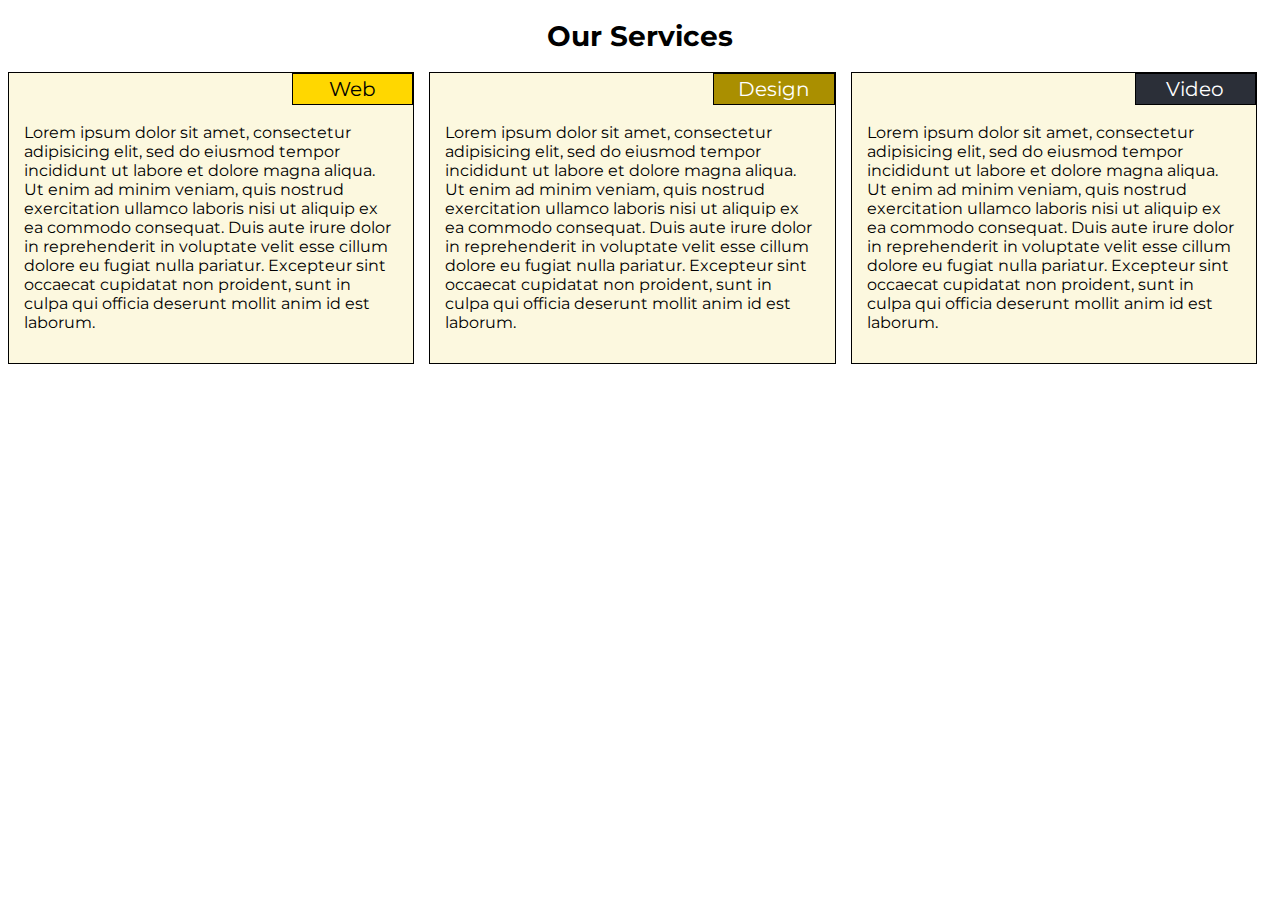
<file: site/module-2-solution/index.html>
<!DOCTYPE html>
<html>
<head>
	<meta charset="utf-8">
	<meta lang="zxx">
	<meta name="viewport" content="width=device-width, initial-scale=1">
	<title>Module 2 Solution</title>
	<link rel="stylesheet" type="text/css" href="css/styles.css">
	<link rel="preconnect" href="https://fonts.googleapis.com">
	<link rel="preconnect" href="https://fonts.gstatic.com" crossorigin>
	<link href="https://fonts.googleapis.com/css2?family=Montserrat&display=swap" rel="stylesheet">
</head>

<body>
	<h1>Our Services</h1>

	<div class="row">
		<section class="col-lg-4 col-md-6 col-sm-12">
			<div>
				<span id="light-gold">Web</span>
				<p>Lorem ipsum dolor sit amet, consectetur adipisicing elit, sed do eiusmod
				tempor incididunt ut labore et dolore magna aliqua. Ut enim ad minim veniam,
				quis nostrud exercitation ullamco laboris nisi ut aliquip ex ea commodo
				consequat. Duis aute irure dolor in reprehenderit in voluptate velit esse
				cillum dolore eu fugiat nulla pariatur. Excepteur sint occaecat cupidatat non
				proident, sunt in culpa qui officia deserunt mollit anim id est laborum.</p>
		    </div>
		</section>

		<section class="col-lg-4 col-md-6 col-sm-12">
			<div>
				<span id="dark-gold">Design</span>
				<p>Lorem ipsum dolor sit amet, consectetur adipisicing elit, sed do eiusmod
				tempor incididunt ut labore et dolore magna aliqua. Ut enim ad minim veniam,
				quis nostrud exercitation ullamco laboris nisi ut aliquip ex ea commodo
				consequat. Duis aute irure dolor in reprehenderit in voluptate velit esse
				cillum dolore eu fugiat nulla pariatur. Excepteur sint occaecat cupidatat non
				proident, sunt in culpa qui officia deserunt mollit anim id est laborum.</p>
			</div>
		</section>

		<section class="col-lg-4 col-md-12 col-sm-12"><!-- I set the col-md-12 of this third section so that it will occupy the whole width of medium device screen, as required in the project brief-->
			<div>
				<span id="black">Video</span>
				<p>Lorem ipsum dolor sit amet, consectetur adipisicing elit, sed do eiusmod
				tempor incididunt ut labore et dolore magna aliqua. Ut enim ad minim veniam,
				quis nostrud exercitation ullamco laboris nisi ut aliquip ex ea commodo
				consequat. Duis aute irure dolor in reprehenderit in voluptate velit esse
				cillum dolore eu fugiat nulla pariatur. Excepteur sint occaecat cupidatat non
				proident, sunt in culpa qui officia deserunt mollit anim id est laborum.</p>
			</div>
		</section>
	</div>
</body>
</html>
</file>
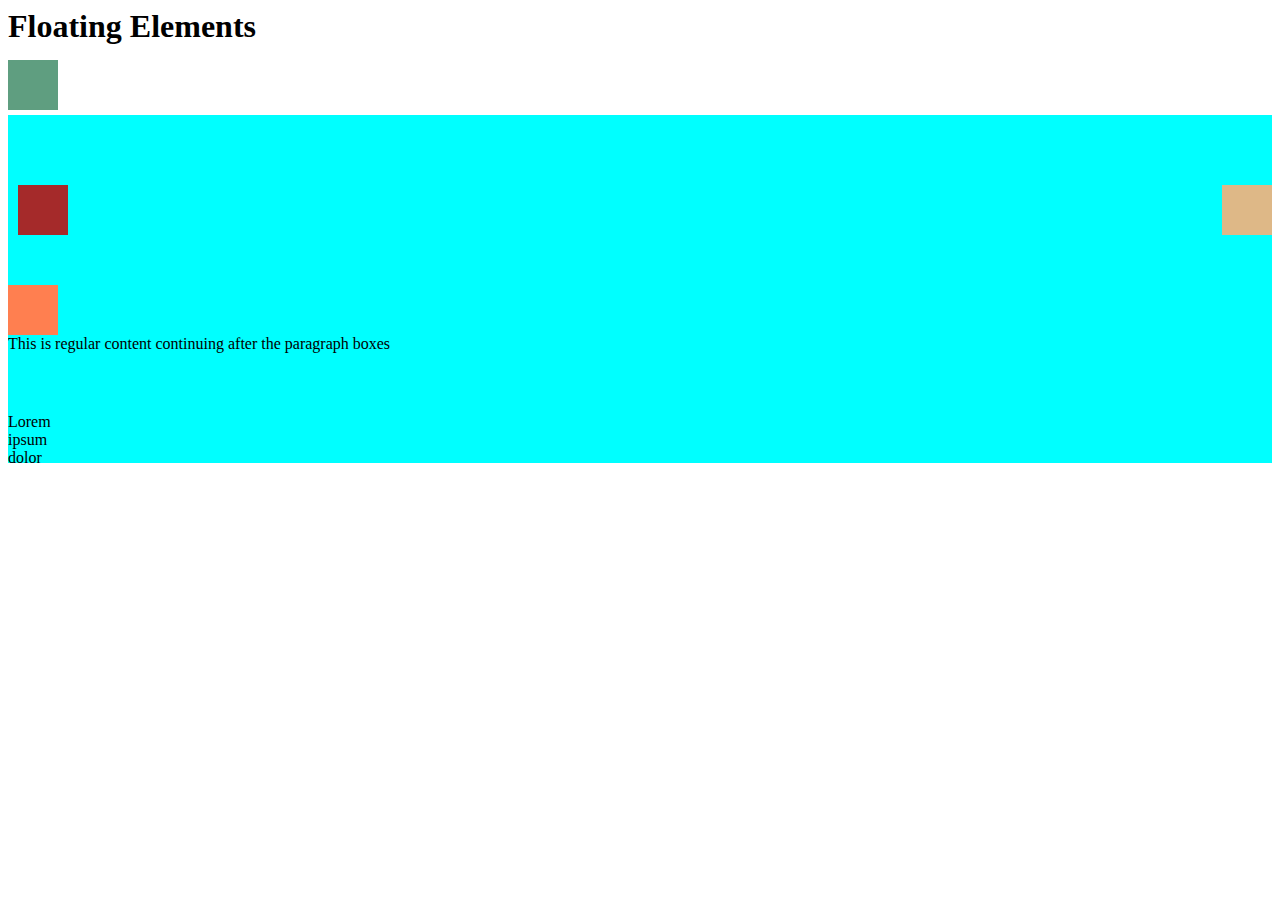
<file: site/floating.html>
<!DOCTYPE html>
<html>
<head>
	<meta charset="utf-8">
	<title>Floating Elements</title>
	<style>
		
		* {
			margin-bottom: 0;
		}
		div {
			background-color: #00ffff;
			//border: 1px solid black;
			margin-top: 70px;
			position: relative;
			overflow: auto;
		}
		p {
			width: 50px;
			height: 50px;
			//border: 1px solid black;
			//float: left;
			margin-top: 60px;
		}

		#p1 {
			background-color: #a52a2a;
			position: relative;
			top: 10px;
			left: 10px;
		}
		#p2 {
			background-color: #deb887;
			position: absolute;
			top: 10px;
			right: 0px;
		}
		#p3 {
			background-color: #5f9e80;
			//clear: left;
			position: fixed;
			top: 0;
		}
		#p4 {
			background-color: #ff7f50;
			position: sticky;
			top: 10px;
		}
		section {
			clear: left;
		}
		h1 {
			margin: 0;
		}
		

	</style>
</head>
<body>
	<h1>Floating Elements</h1>
	<div>
		<p id="p1"></p>
		<p id="p2"></p>
		<p id="p3"></p>
		<p id="p4"></p>
		<section>This is regular content continuing after the paragraph boxes</section>
		<p>Lorem ipsum dolor sit amet, consectetur adipisicing elit, sed do eiusmod
	tempor incididunt ut labore et dolore magna aliqua. Ut enim ad minim veniam,
	quis nostrud exercitation ullamco laboris nisi ut aliquip ex ea commodo
	consequat. Duis aute irure dolor in reprehenderit in voluptate velit esse
	cillum dolore eu fugiat nulla pariatur. Excepteur sint occaecat cupidatat non
	proident, sunt in culpa qui officia deserunt mollit anim id est laborum.Lorem ipsum dolor sit amet, consectetur adipisicing elit, sed do eiusmod
	tempor incididunt ut labore et dolore magna aliqua. Ut enim ad minim veniam,
	quis nostrud exercitation ullamco laboris nisi ut aliquip ex ea commodo
	consequat. Duis aute irure dolor in reprehenderit in voluptate velit esse
	cillum dolore eu fugiat nulla pariatur. Excepteur sint occaecat cupidatat non
	proident, sunt in culpa qui officia deserunt mollit anim id est laborum.Lorem ipsum dolor sit amet, consectetur adipisicing elit, sed do eiusmod
	tempor incididunt ut labore et dolore magna aliqua. Ut enim ad minim veniam,
	quis nostrud exercitation ullamco laboris nisi ut aliquip ex ea commodo
	consequat. Duis aute irure dolor in reprehenderit in voluptate velit esse
	cillum dolore eu fugiat nulla pariatur. Excepteur sint occaecat cupidatat non
	proident, sunt in culpa qui officia deserunt mollit anim id est laborum.Lorem ipsum dolor sit amet, consectetur adipisicing elit, sed do eiusmod
	tempor incididunt ut labore et dolore magna aliqua. Ut enim ad minim veniam,
	quis nostrud exercitation ullamco laboris nisi ut aliquip ex ea commodo
	consequat. Duis aute irure dolor in reprehenderit in voluptate velit esse
	cillum dolore eu fugiat nulla pariatur. Excepteur sint occaecat cupidatat non
	proident, sunt in culpa qui officia deserunt mollit anim id est laborum.</p>
	</div>
	
</body>
</html>
</file>
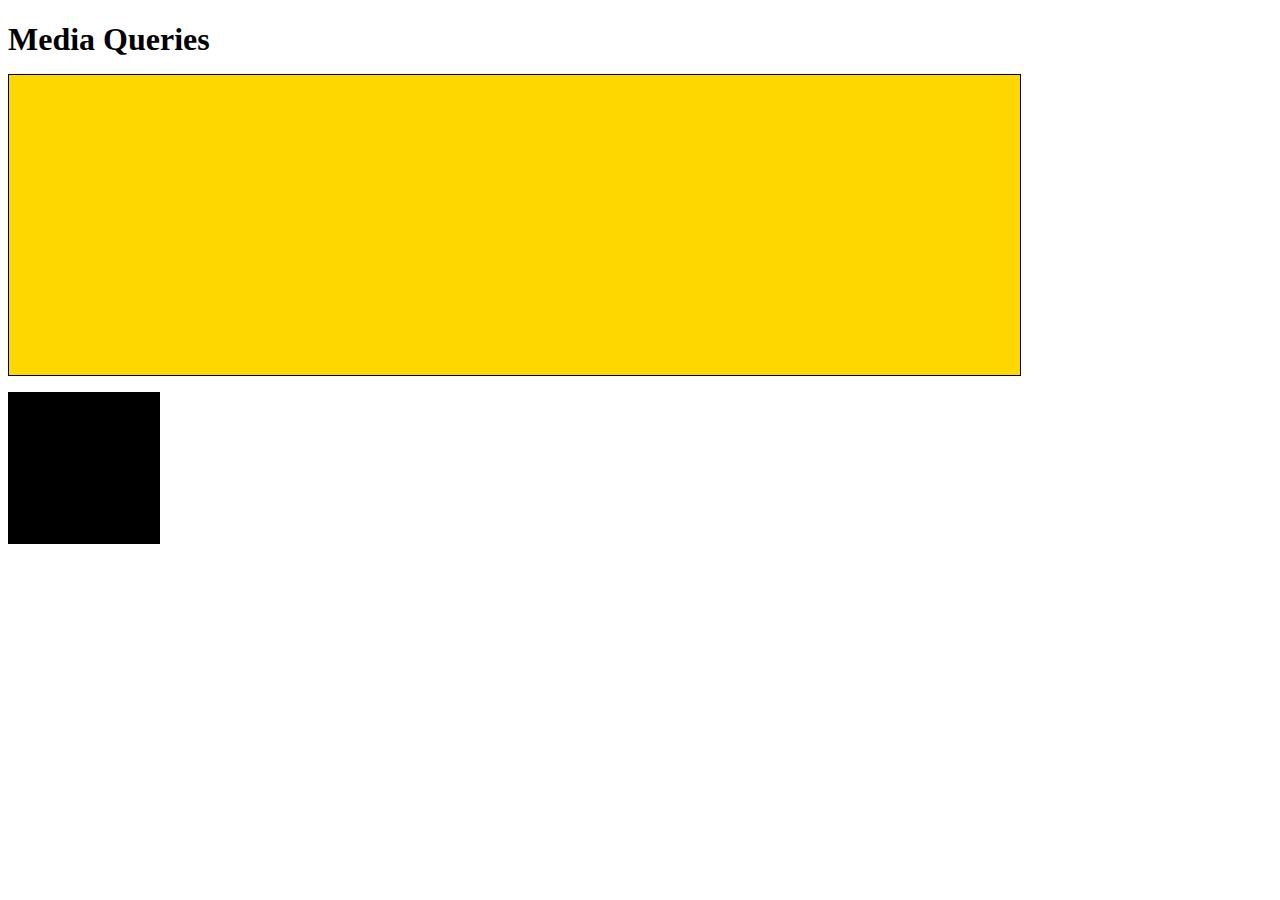
<file: site/media-queries.html>
<!DOCTYPE html>
<html>
<head>
	<meta charset="utf-8">
	<title>Media Queries</title>
	<style>
		
		/* BASE STYLES */
		h1 {
			margin-bottom: 15px;
		}

		p {
			border: 1px solid black;
			margin-bottom: 15px;
		}
		#p1 {
			background-color: #ffd700;
			width: 300px;
			height: 300px;
		}
		#p2 {
			background-color: #000000;
			width: 50px;
			height: 50px;
		}

		/* LARGE DEVICES ONLY */
		@media (min-width: 1200px) {
			#p1 {
				width: 80%; /* this means that when the screen is 1200px or wider, paragraph 1 will take 80% of the screen*/
			}
			#p2 {
				width: 150px;
				height: 150px;
			}
		}

		/* MEDIUM DEVICES ONLY */
		@media (min-width: 992px) and (max-width: 1199px) {
			#p1 {
				width: 50%;
			}
			#p2 {
				width: 100px;
				height: 100px;
			}
		}
	</style>
</head>
<body>
	<h1>Media Queries</h1>

	<p id="p1"></p>
	<p id="p2"></p>
</body>
</html>
</file>
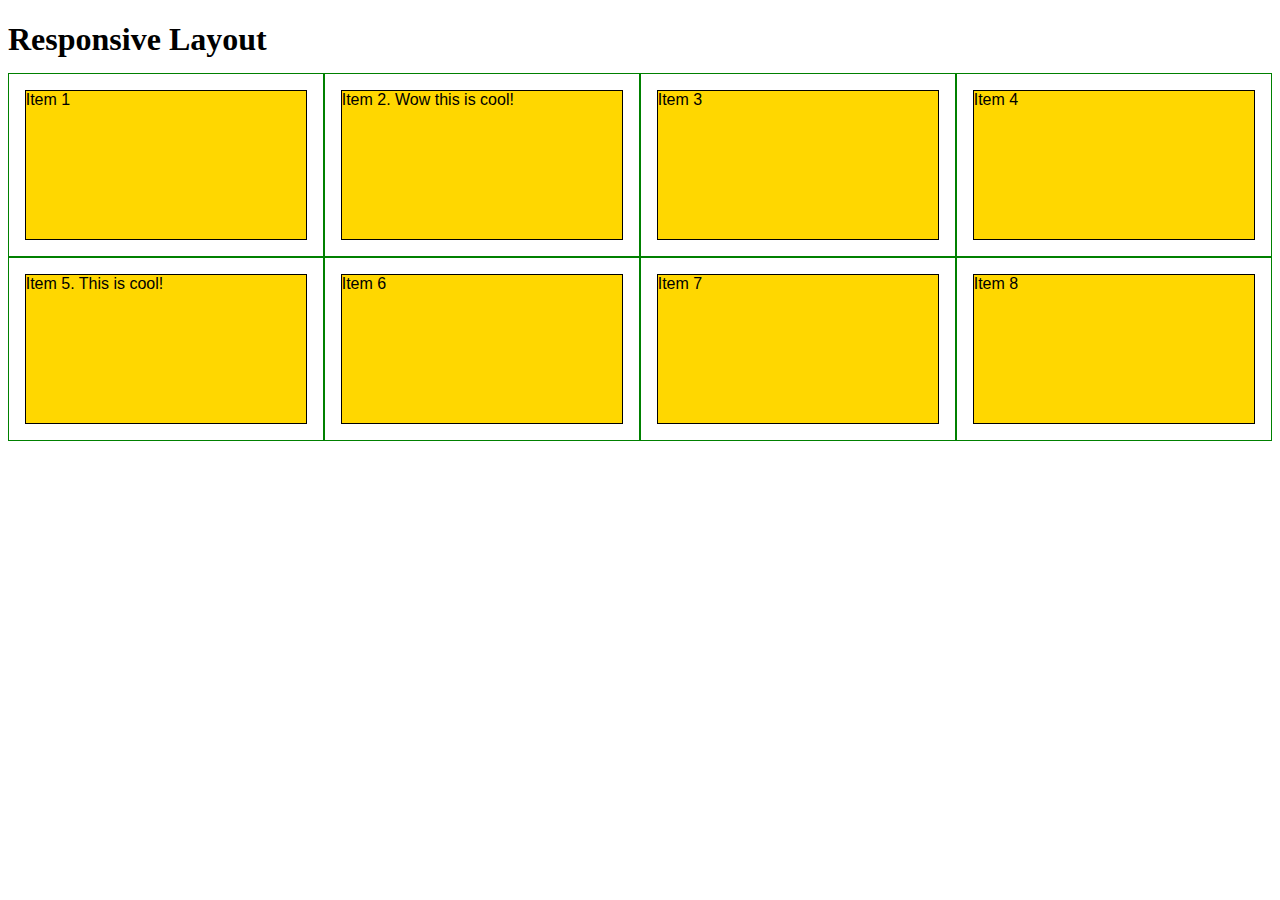
<file: site/responsive-layout.html>
<!DOCTYPE html>
<html>
<head>
	<meta charset="utf-8">
	<title>Responsive Layout</title>
	<style>
		
		/* BASE STYLES */
		* {
			box-sizing: border-box;
		}
		h1 {
			margin-bottom: 15px;
		}

		p {
			border: 1px solid black;
			background-color: #ffd700;
			width: 90%;
			height: 150px;
			margin-right: auto;
			margin-left: auto;
			font-family: Arial, Helvetica sans-serif;
			color: black;
		}

		/* SIMPLE RESPONSIVE FRAMEWORK */
		.row {
			width: 100%;
		}

		/* LARGE DEVICES ONLY */
		@media (min-width: 1200px) {
			.col-lg-1, .col-lg-2, .col-lg-3, .col-lg-4, .col-lg-5, .col-lg-6, 
			.col-lg-7, .col-lg-8, .col-lg-9, .col-lg-10, .col-lg-11, .col-lg-12 {
				float: left;
				border: 1px solid green; /* for visibility-testing */
			}
			.col-lg-1 {
				width: 8.33%;
			}
			.col-lg-2 {
				width: 16.66%;
			}
			.col-lg-3 {
				width: 25%;
			}
			.col-lg-4 {
				width: 33.33%;
			}
			.col-lg-5 {
				width: 41.66%;
			}
			.col-lg-6 {
				width: 50%;
			}
			.col-lg-7 {
				width: 58.33%;
			}
			.col-lg-8 {
				width: 66.66%;
			}
			.col-lg-9 {
				width: 75%;
			}
			.col-lg-10 {
				width: 83.33%;
			}
			.col-lg-11 {
				width: 91.66%;
			}
			.col-lg-12 {
				width: 100%;
			}
		}

		/* 	MEDIUM DEVICES ONLY */
		@media (min-width: 950px) and (max-width: 1199px) {
			.col-md-1, .col-md-2, .col-md-3, .col-md-4, .col-md-5, .col-md-6, 
			.col-md-7, .col-md-8, .col-md-9, .col-md-10, .col-md-11, .col-md-12 {
				float: left;
				border: 1px solid green; /* for visibility-testing */
			}
			.col-md-1 {
				width: 8.33%;
			}
			.col-md-2 {
				width: 16.66%;
			}
			.col-md-3 {
				width: 25%;
			}
			.col-md-4 {
				width: 33.33%;
			}
			.col-md-5 {
				width: 41.66%;
			}
			.col-md-6 {
				width: 50%;
			}
			.col-md-7 {
				width: 58.33%;
			}
			.col-md-8 {
				width: 66.66%;
			}
			.col-md-9 {
				width: 75%;
			}
			.col-md-10 {
				width: 83.33%;
			}
			.col-md-11 {
				width: 91.66%;
			}
			.col-md-12 {
				width: 100%;
			}
		}
	</style>
</head>
<body>
	<h1>Responsive Layout</h1>

	<div class="row">
		<div class="col-lg-3 col-md-6"><p>Item 1</p></div>
		<div class="col-lg-3 col-md-6"><p>Item 2. Wow this is cool!</p></div>
		<div class="col-lg-3 col-md-6"><p>Item 3</p></div>
		<div class="col-lg-3 col-md-6"><p>Item 4</p></div>
		<div class="col-lg-3 col-md-6"><p>Item 5. This is cool!</p></div>
		<div class="col-lg-3 col-md-6"><p>Item 6</p></div>
		<div class="col-lg-3 col-md-6"><p>Item 7</p></div>
		<div class="col-lg-3 col-md-6"><p>Item 8</p></div>
	</div>
</body>
</html>
</file>
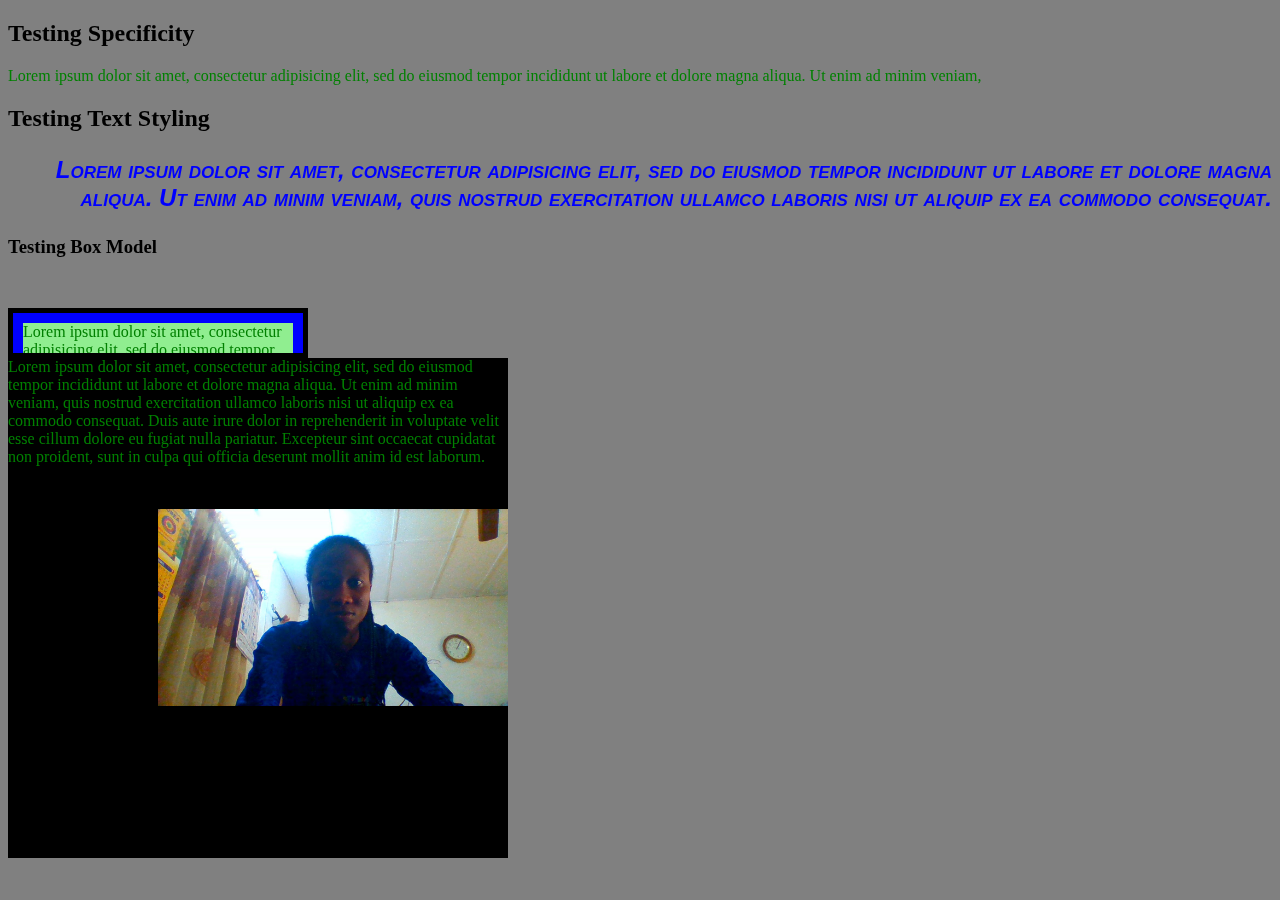
<file: site/services.html>
<!DOCTYPE html>
<html>
<head>
	<title>Services</title>
	<link rel="stylesheet" type="text/css" href="css/style.css">
</head>
<body>
	<h2>Testing Specificity</h2>
	<header class="navigation">
		<div class="blurb">Lorem ipsum dolor sit amet, consectetur adipisicing elit, sed do eiusmod
		tempor incididunt ut labore et dolore magna aliqua. Ut enim ad minim veniam,
		</div>
	</header>
	<h2>Testing Text Styling</h2>
	<p class="style">Lorem ipsum dolor sit amet, consectetur adipisicing elit, sed do eiusmod
	tempor incididunt ut labore et dolore magna aliqua. Ut enim ad minim veniam,
	quis nostrud exercitation ullamco laboris nisi ut aliquip ex ea commodo
	consequat.</p>
	<h3>Testing Box Model</h3>
	<div id="box">
		<div id="content">Lorem ipsum dolor sit amet, consectetur adipisicing elit, sed do eiusmod
		tempor incididunt ut labore et dolore magna aliqua. Ut enim ad minim veniam,
		quis nostrud exercitation ullamco laboris nisi ut aliquip ex ea commodo
		consequat. Duis aute irure dolor in reprehenderit in voluptate velit esse
		cillum dolore eu fugiat nulla pariatur. Excepteur sint occaecat cupidatat non
		proident, sunt in culpa qui officia deserunt mollit anim id est laborum. </div>
	</div>
	<div id="bg">
		Lorem ipsum dolor sit amet, consectetur adipisicing elit, sed do eiusmod
		tempor incididunt ut labore et dolore magna aliqua. Ut enim ad minim veniam,
		quis nostrud exercitation ullamco laboris nisi ut aliquip ex ea commodo
		consequat. Duis aute irure dolor in reprehenderit in voluptate velit esse
		cillum dolore eu fugiat nulla pariatur. Excepteur sint occaecat cupidatat non
		proident, sunt in culpa qui officia deserunt mollit anim id est laborum.
	</div>
	
</body>
</html>
</file>
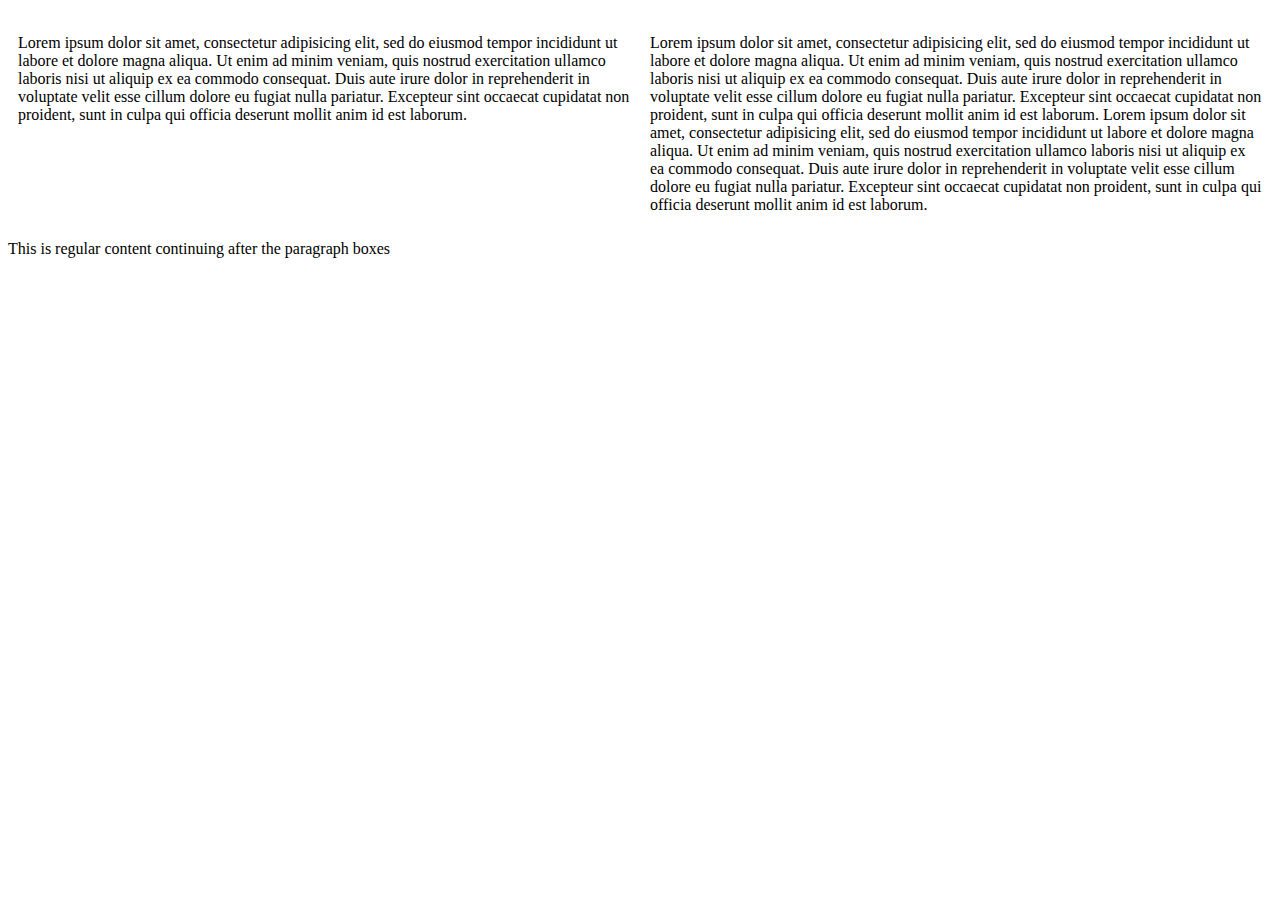
<file: site/two-column.html>
<!DOCTYPE html>
<html>
<head>
	<meta charset="utf-8">
	<title>Two Column Design</title>
	<style>
		* {
			box-sizing: border-box;
		}
		div	{
			//background-color: lightgray;
		}
		p {
			width: 50%; /*% makes the columns flexible because the width is relative to the containing container*/
			//border: 1px solid black;
			float: left;
			padding: 10px;
		}
		#p1 {
			//background-color: gold;
		}
		#p2 {
			//background-color: lightblue;
		}
		section {
			clear: left;
		}

	</style>
</head>
<body>
	<div>
		<p id="p1">Lorem ipsum dolor sit amet, consectetur adipisicing elit, sed do eiusmod
		tempor incididunt ut labore et dolore magna aliqua. Ut enim ad minim veniam,
		quis nostrud exercitation ullamco laboris nisi ut aliquip ex ea commodo
		consequat. Duis aute irure dolor in reprehenderit in voluptate velit esse
		cillum dolore eu fugiat nulla pariatur. Excepteur sint occaecat cupidatat non
		proident, sunt in culpa qui officia deserunt mollit anim id est laborum.</p>
		<p id="p2">Lorem ipsum dolor sit amet, consectetur adipisicing elit, sed do eiusmod
		tempor incididunt ut labore et dolore magna aliqua. Ut enim ad minim veniam,
		quis nostrud exercitation ullamco laboris nisi ut aliquip ex ea commodo
		consequat. Duis aute irure dolor in reprehenderit in voluptate velit esse
		cillum dolore eu fugiat nulla pariatur. Excepteur sint occaecat cupidatat non
		proident, sunt in culpa qui officia deserunt mollit anim id est laborum. Lorem ipsum dolor sit amet, consectetur adipisicing elit, sed do eiusmod
		tempor incididunt ut labore et dolore magna aliqua. Ut enim ad minim veniam,
		quis nostrud exercitation ullamco laboris nisi ut aliquip ex ea commodo
		consequat. Duis aute irure dolor in reprehenderit in voluptate velit esse
		cillum dolore eu fugiat nulla pariatur. Excepteur sint occaecat cupidatat non
		proident, sunt in culpa qui officia deserunt mollit anim id est laborum.</p>
		<section>This is regular content continuing after the paragraph boxes</section>
	</div>
</body>
</html>
</file>
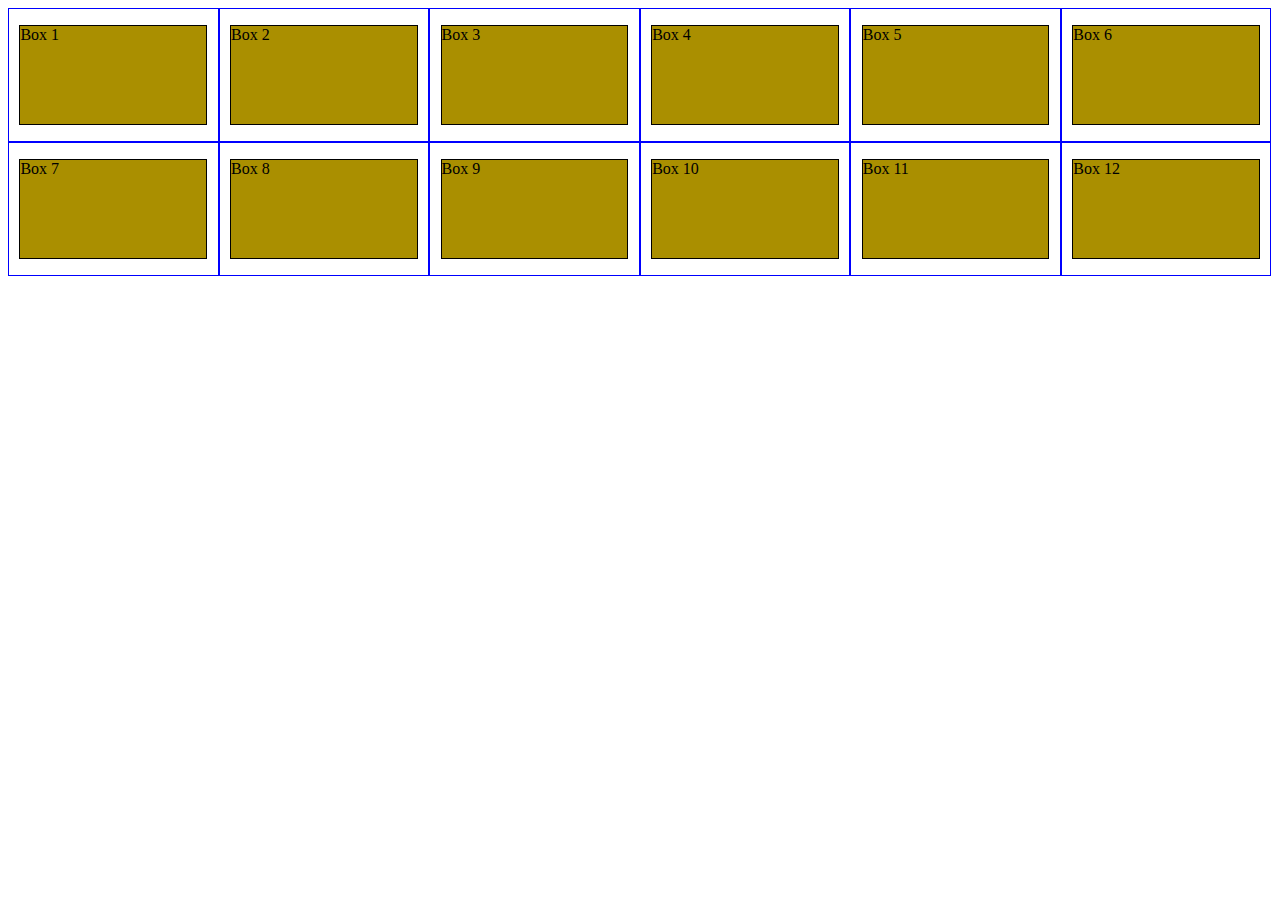
<file: site/w3schools-css-responsive-grid-view.html>
<!DOCTYPE html>
<html>
<head>
	<meta charset="utf-8">
	<meta name="viewport" content="width=device-width, initial-scale=1">
	<title>Responsive Grid-View (w3schools)</title>
	<style>

		/* BASE STYLES */
		* {
			box-sizing: border-box;
		}
		p {
			border: 1px solid black;
			background-color: #aa8f00;
			width: 90%;
			height: 100px;
			margin-left: auto;
			margin-right: auto;
		}
		.row {
			width: 100%;
		}

		/* LARGE DEVICES */
		@media (min-width: 1200px) {
			[class*="col-"] /*this css selector will target any clas that has "col-" in it. I don't have to write out all the classes here*/{
				float: left;
				border: 1px solid blue;	
			}
			.col-lg-1 {
				width: 8.33%;
			}
			.col-lg-2 {
				width: 16.66%;
			}
			.col-lg-3 {
				width: 25%;
			}
			.col-lg-4 {
				width: 33.33%;
			}
			.col-lg-5 {
				width: 41.66%;
			}
			.col-lg-6 {
				width: 50%;
			}
			.col-lg-7 {
				width: 58.33%;
			}
			.col-lg-8 {
				width: 66.66%;
			}
			.col-lg-9 {
				width: 75%;
			}
			.col-lg-10 {
				width: 83.33%;
			}
			.col-lg-11 {
				width: 91.66%;
			}
			.col-lg-12 {
				width: 100%;
			}
		}

		/* MEDIUM DEVICES */
		@media (min-width: 992px) and (max-width: 1199px) {
			[class*="col-"] {
				float: left;
				border: 1px solid blue;	
			}
			.col-md-1 {
				width: 8.33%;
			}
			.col-md-2 {
				width: 16.66%;
			}
			.col-md-3 {
				width: 25%;
			}
			.col-md-4 {
				width: 33.33%;
			}
			.col-md-5 {
				width: 41.66%;
			}
			.col-md-6 {
				width: 50%;
			}
			.col-md-7 {
				width: 58.33%;
			}
			.col-md-8 {
				width: 66.66%;
			}
			.col-md-9 {
				width: 75%;
			}
			.col-md-10 {
				width: 83.33%;
			}
			.col-md-11 {
				width: 91.66%;
			}
			.col-md-12 {
				width: 100%;
			}
		}

	</style>
</head>
<body>
	<div class="row">
		<div class="col-lg-2 col-md-4"><p>Box 1</p></div> <!-- the two cannot occur at the same time. If the device is 1200px and above, col-lg-2 will be executed, if the device is between 992-1199px, col-md-4 will be executed. If the device is smaller than 992px, the boxes will behave like ordinary divs and stack on top each other, as it is in the base style. Maybe I could specify for small device sha-->
		<div class="col-lg-2 col-md-4"><p>Box 2</p></div>
		<div class="col-lg-2 col-md-4"><p>Box 3</p></div>
		<div class="col-lg-2 col-md-4"><p>Box 4</p></div>
		<div class="col-lg-2 col-md-4"><p>Box 5</p></div>
		<div class="col-lg-2 col-md-4"><p>Box 6</p></div>
		<div class="col-lg-2 col-md-4"><p>Box 7</p></div>
		<div class="col-lg-2 col-md-4"><p>Box 8</p></div>
		<div class="col-lg-2 col-md-4"><p>Box 9</p></div>
		<div class="col-lg-2 col-md-4"><p>Box 10</p></div>
		<div class="col-lg-2 col-md-4"><p>Box 11</p></div>
		<div class="col-lg-2 col-md-4"><p>Box 12</p></div>
	</div>
</body>
</html>
</file>
<file: site/module-2-solution/css/styles.css>
/* BASE STYLES */

* {
	box-sizing: border-box
}
body {
	font-family: 'Montserrat', sans-serif;
	font-size: 16px;
}
h1 {
	text-align: center;
	font-size: 175%;
}

.row {
	width: 100%;
}

section div {
	position: relative;
	border: 1px solid black;
	background-color: #fcf8df;
	padding: 15px;
	margin-bottom: 15px;
	margin-right: 15px;
}

span {
	position: absolute;
	top: 0px;
	right: 0px;
	padding: 15px;
	height: 20px;
	width: 30%;
	border: 0.3px solid black;
	font-size: 125%;
	display: flex;
	justify-content: center;
	align-items: center;
}
#light-gold {
	background-color: #ffd700;
	color: black;

}
#dark-gold {
	background-color: #aa8f00;
	color: white;
	text-align: center;
}
#black {
	background-color: #2b2f38;
	color: white;
}

div > p {
	margin-top: 35px;
}

/* MEDIA QUERIES */

/* desktop */
		@media (min-width: 992px) {
			[class*="col-"] {
				float: left;
			}

			.col-lg-1 {
				width: 8.33%;
			}
			.col-lg-2 {
				width: 16.66%;
			}
			.col-lg-3 {
				width: 25%;
			}
			.col-lg-4 {
				width: 33.33%;
			}
			.col-lg-5 {
				width: 41.66%;
			}
			.col-lg-6 {
				width: 50%;
			}
			.col-lg-7 {
				width: 58.33%;
			}
			.col-lg-8 {
				width: 66.66%;
			}
			.col-lg-9 {
				width: 75%;
			}
			.col-lg-10 {
				width: 83.33%;
			}
			.col-lg-11 {
				width: 91.66%;
			}
			.col-lg-12 {
				width: 100%;
			}
		}

/* tablet */
		@media (min-width: 768px) and (max-width: 991px) {
			[class*="col-"] {
				float: left;
			}

			.col-md-1 {
				width: 8.33%;
			}
			.col-md-2 {
				width: 16.66%;
			}
			.col-md-3 {
				width: 25%;
			}
			.col-md-4 {
				width: 33.33%;
			}
			.col-md-5 {
				width: 41.66%;
			}
			.col-md-6 {
				width: 50%;
			}
			.col-md-7 {
				width: 58.33%;
			}
			.col-md-8 {
				width: 66.66%;
			}
			.col-md-9 {
				width: 75%;
			}
			.col-md-10 {
				width: 83.33%;
			}
			.col-md-11 {
				width: 91.66%;
			}
			.col-md-12 {
				width: 100%;
			}
		}

/* mobile */
		@media (max-width: 767px) {
			[class*="col-"] {
				float: left;
			}

			.col-sm-1 {
				width: 8.33%;
			}
			.col-sm-2 {
				width: 16.66%;
			}
			.col-sm-3 {
				width: 25%;
			}
			.col-sm-4 {
				width: 33.33%;
			}
			.col-sm-5 {
				width: 41.66%;
			}
			.col-sm-6 {
				width: 50%;
			}
			.col-sm-7 {
				width: 58.33%;
			}
			.col-sm-8 {
				width: 66.66%;
			}
			.col-sm-9 {
				width: 75%;
			}
			.col-sm-10 {
				width: 83.33%;
			}
			.col-sm-11 {
				width: 91.66%;
			}
			.col-sm-12 {
				width: 100%;
			}
		}
</file>
<file: site/css/style.css>
/* THIS IS STYLING SERVICES.HTML */
* {
	box-sizing: border-box;
	//margin: 0;
	//padding: 0;
}
html {
	scroll-behavior: smooth;
} /* Haven't seen the importance of this yet */
header.navigation div {
	color: blue;
}
div.blurb {
	color: red;
}
div {
	color: green !important;
}
.style {
	font-family: Arial, Helvetica, sans-serif;
	color: #0000ff;
	font-style: italic;
	font-weight: bold;
	font-size: 24px;
	/*text-transform: uppercase;*/
	/*this doesn't seem to work with font-variant-caps"*/
	text-align: right;
	font-variant-caps: small-caps;
}
/*body {
	font-size: 120%;
}
div {
	font-size: 2em;
}
div {
	font-size: 2em;
}
div {
	font-size: .5em;
}*/
body {
	background-color: gray;
}
#box {
	background-color: blue;
	padding: 10px;
	border: 5px solid black;
	width: 300px;
	margin-top: 50px;
	height: 50px;
	overflow: auto;
}
#content {
	background-color: #90ee90; //green
}
h3 {
	margin-bottom: 30px;
}
#bg {
	width: 500px;
	height: 500px;
	background-color: black;
	background-image: url("../images/debby.jpg");
	background-size: 350px;
	background-repeat: no-repeat;
	background-position: right;
	//background: url("../images/debby.jpg") no-repeat right center black;
}
</file>
